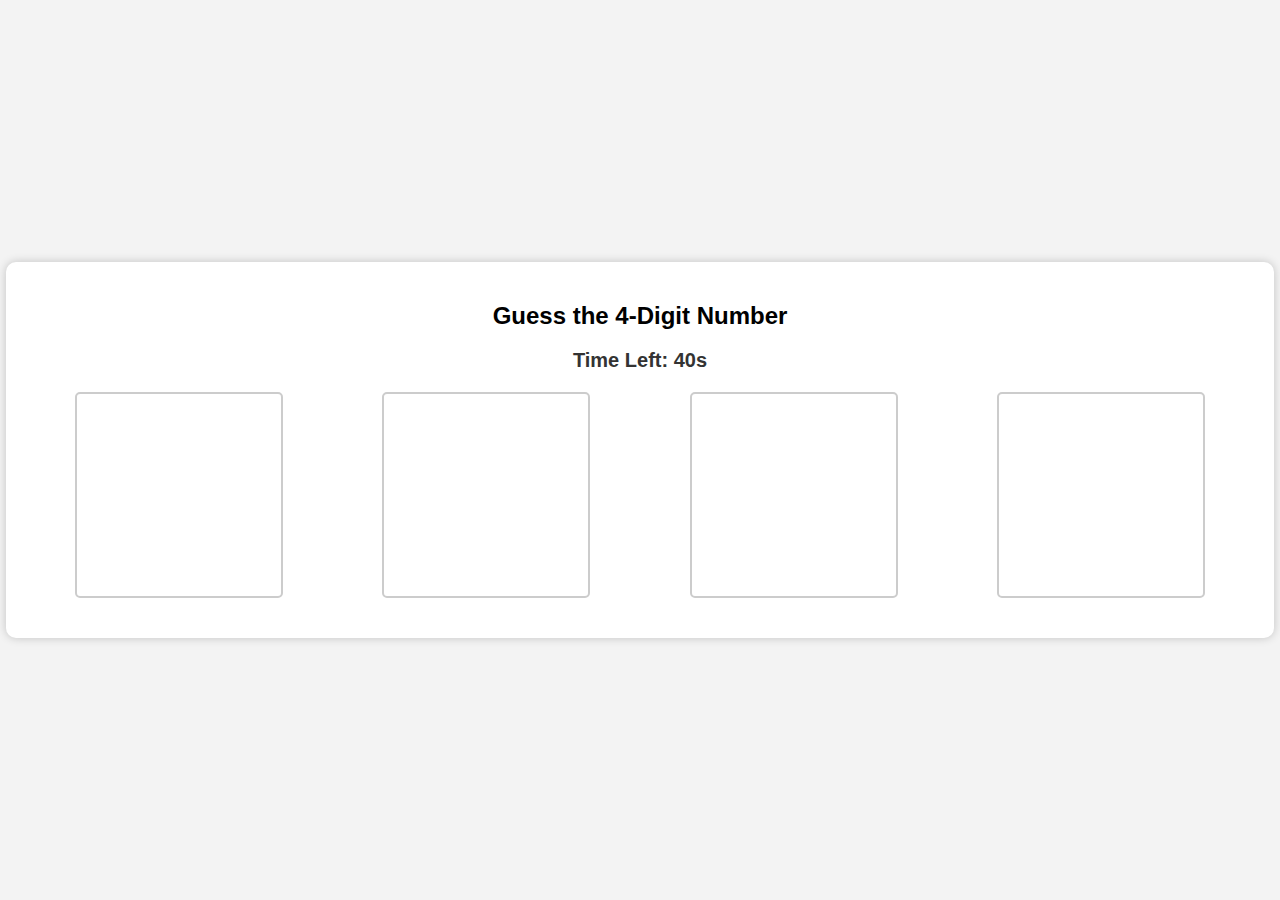
<file: game/4digits/index.html>
<!DOCTYPE html>
<html lang="en">
<head>
<meta charset="UTF-8">
<meta name="viewport" content="width=device-width, initial-scale=1.0">
<title>4-Digit Guessing Game</title>
<style>
    body {
        font-family: Arial, sans-serif;
        display: flex;
        justify-content: center;
        align-items: center;
        height: 100vh;
        margin: 0;
        background-color: #f3f3f3;
    }
    .game-container {
        text-align: center;
        width: 96%;
        background: #fff;
        padding: 20px;
        border-radius: 10px;
        box-shadow: 0px 0px 10px rgba(0, 0, 0, 0.2);
    }
    .number-input {
        display: flex;
        justify-content: space-around;
        margin: 20px 0;
    }
    .number-input input {
        width: 200px;
        height: 200px;
        text-align: center;
        font-size: 100px;
        border-radius: 5px;
        border: 2px solid #ccc;
    }
    .number-input input.correct {
        background-color: #8BC34A;
    }
    .number-input input.partial {
        background-color: #FFEB3B;
    }
    .number-input input.wrong {
        background-color: #FF5252;
    }
    .status {
        font-size: 18px;
        margin-top: 10px;
    }
    .timer {
        font-size: 20px;
        font-weight: bold;
        color: #333;
    }
</style>
</head>
<body>
<div class="game-container">
    <h2>Guess the 4-Digit Number</h2>
    <div class="timer">Time Left: <span id="timer">40</span>s</div>
    <div class="number-input">
        <input type="text" maxlength="1" id="digit1" oninput="moveToNext(1)">
        <input type="text" maxlength="1" id="digit2" oninput="moveToNext(2)">
        <input type="text" maxlength="1" id="digit3" oninput="moveToNext(3)">
        <input type="text" maxlength="1" id="digit4" oninput="moveToNext(4)">
    </div>
    <div class="status" id="status"></div>
</div>

<script>
    const targetNumber = generateUniqueRandomNumber();
    let attempts = 0;
    let timeLeft = 40;
    let interval = setInterval(updateTimer, 1000);

    function generateUniqueRandomNumber() {
        const digits = [];
        while (digits.length < 4) {
            const randomDigit = Math.floor(Math.random() * 10);
            if (!digits.includes(randomDigit)) {
                digits.push(randomDigit);
            }
        }
        return digits;
    }

    function updateTimer() {
        timeLeft--;
        document.getElementById('timer').textContent = timeLeft;
        if (timeLeft <= 0) {
            clearInterval(interval);
            alert("Time's up! You lost the game.");
            resetGame();
        }
    }

    function moveToNext(position) {
        const currentInput = document.getElementById(`digit${position}`);
        if (currentInput.value !== "" && position < 4) {
            document.getElementById(`digit${position + 1}`).focus();
        }
        if (position === 4 && allDigitsFilled()) {
            checkGuess();
        }
    }

    function allDigitsFilled() {
        for (let i = 1; i <= 4; i++) {
            if (document.getElementById(`digit${i}`).value === "") {
                return false;
            }
        }
        return true;
    }

    function checkGuess() {
        const guess = [
            document.getElementById('digit1').value,
            document.getElementById('digit2').value,
            document.getElementById('digit3').value,
            document.getElementById('digit4').value
        ];

        attempts++;
        let correctCount = 0;

        for (let i = 0; i < 4; i++) {
            const inputElement = document.getElementById(`digit${i+1}`);
            if (guess[i] == targetNumber[i]) {
                inputElement.className = "correct";
                correctCount++;
            } else if (targetNumber.includes(Number(guess[i]))) {
                inputElement.className = "partial";
            } else {
                inputElement.className = "wrong";
            }
        }

        if (correctCount === 4) {
            document.getElementById('status').textContent = "Congratulations! You've guessed correctly!";
            clearInterval(interval);
            return;
        }

        if (attempts % 4 === 0) {
            setTimeout(clearInputs, 1000);
        } else {
            setTimeout(() => {
                clearColors();
                clearInputs();
            }, 500);
        }
    }

    function clearInputs() {
        for (let i = 1; i <= 4; i++) {
            document.getElementById(`digit${i}`).value = "";
        }
        document.getElementById('digit1').focus();
    }

    function clearColors() {
        for (let i = 1; i <= 4; i++) {
            document.getElementById(`digit${i}`).className = "";
        }
    }

    function resetGame() {
        clearInterval(interval);
        interval = setInterval(updateTimer, 1000);
        timeLeft = 40;
        document.getElementById('timer').textContent = timeLeft;
        clearInputs();
        clearColors();
        document.getElementById('status').textContent = "";
        attempts = 0;
    }
</script>
</body>
</html>
</file>
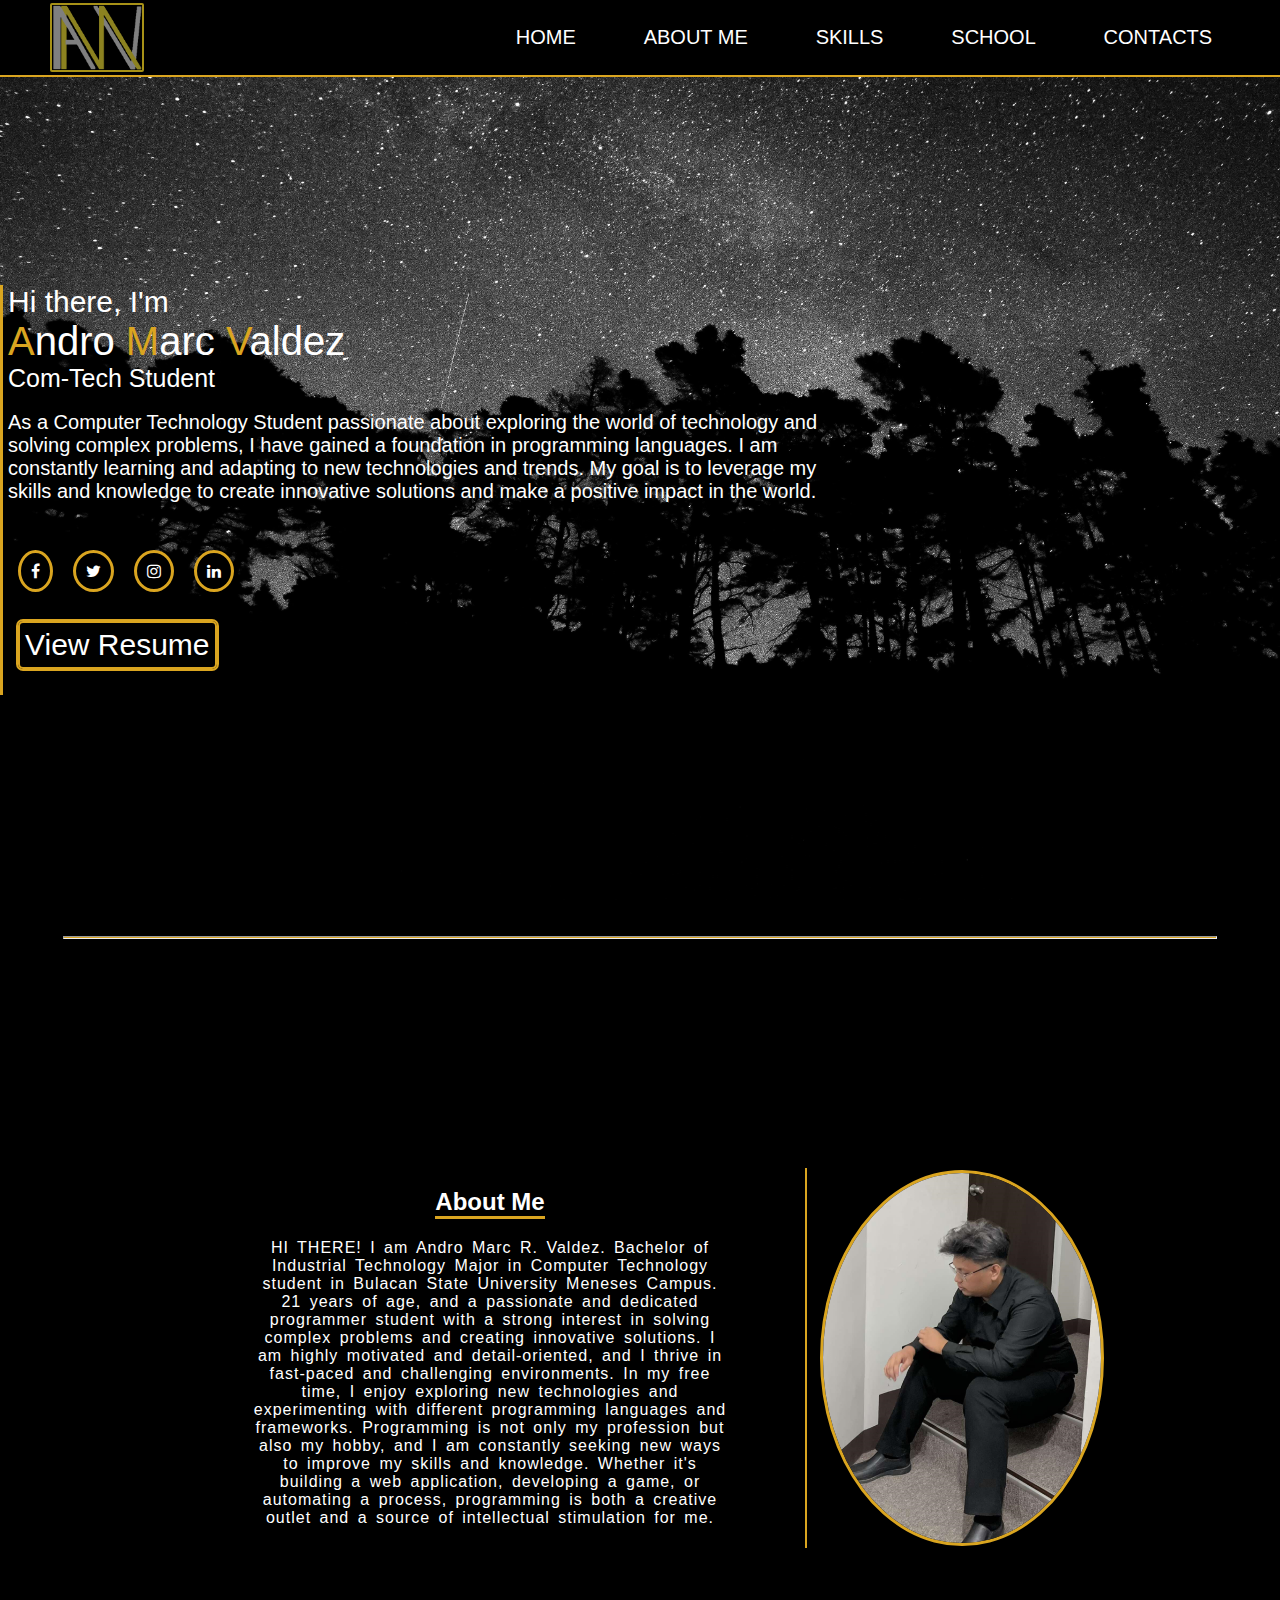
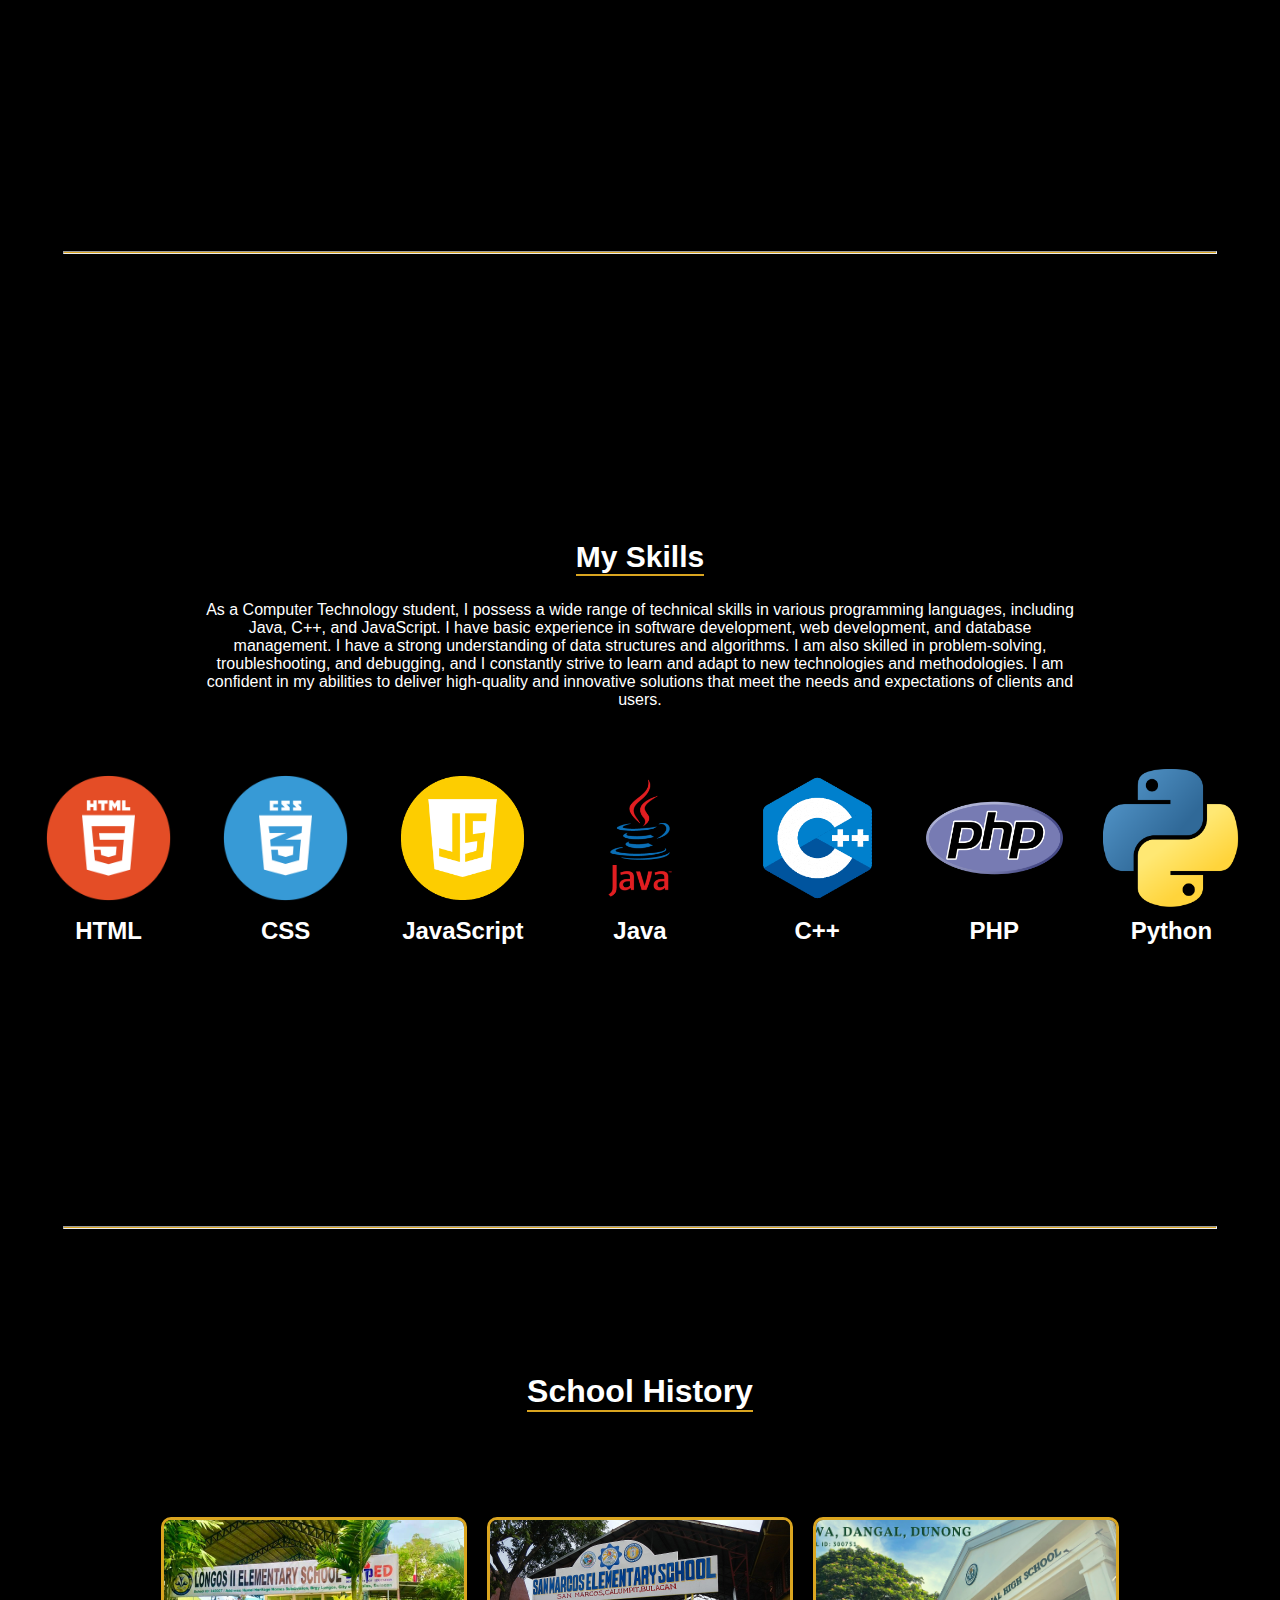
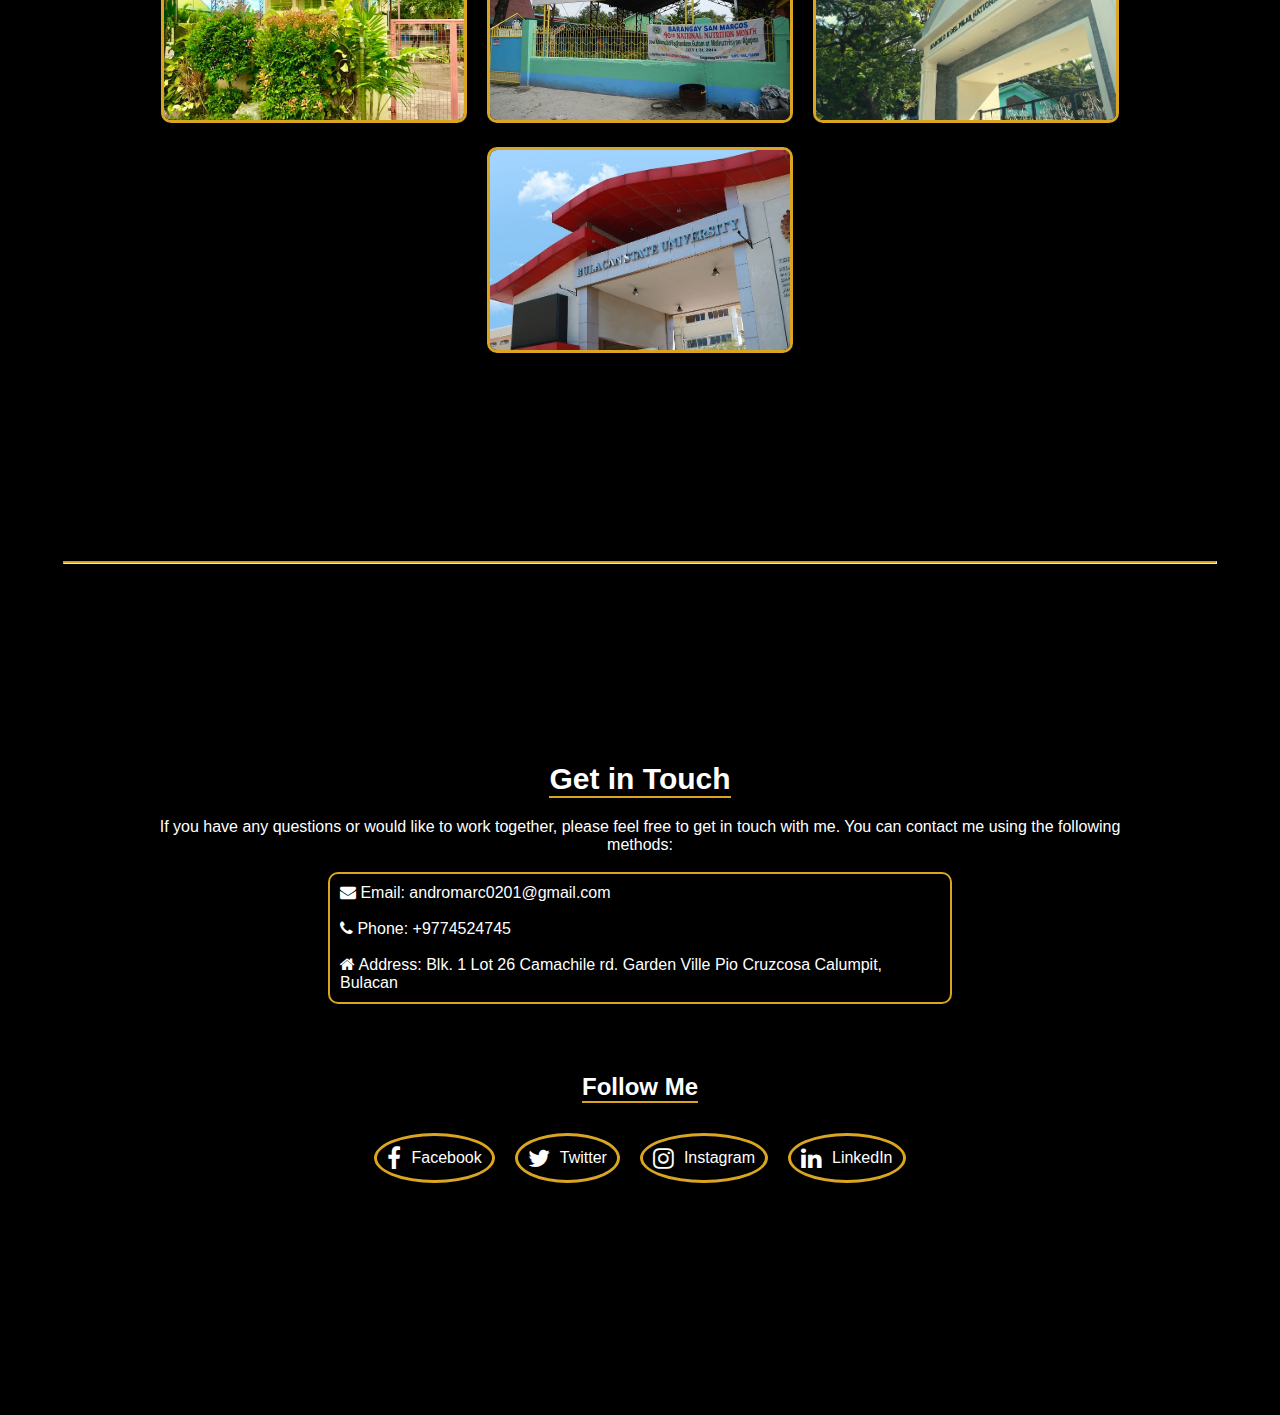
<file: Finals/Finals.html>
<!DOCTYPE html>
<html lang="en">
<head>
    <meta charset="UTF-8">
    <meta http-equiv="X-UA-Compatible" content="IE=edge">
    <meta name="viewport" content="width=device-width, initial-scale=1.0">

    <link rel="stylesheet" href="https://cdnjs.cloudflare.com/ajax/libs/font-awesome/4.7.0/css/font-awesome.min.css">
    <link rel="stylesheet" href="https://cdnjs.cloudflare.com/ajax/libs/font-awesome/4.7.0/css/font-awesome.min.css"> 
    <link rel="stylesheet" href="assets/style/Finals.css">
    <script src="assets/js/Finals.js"></script>

    <title>My Portfolio</title>

</head>

<body>

    <!-- NAVBAR -->

    <div id="navbar">
            <div id="navleft">
                <div id="logo">                    
                        <img src="assets/images/logo-removebg-preview.png" alt="logo" class="main">
                </div>
            </div>
            <div id="navright">
                    <div class="button" onclick="home()">HOME</div>
                    <div class="button" onclick="about()">ABOUT ME</div>
                    <div class="button" onclick="skills()">SKILLS</div>
                    <div class="button" onclick="credentials()">SCHOOL</div>
                    <div class="button" onclick="contacts()">CONTACTS</div>
                    
            </div>
    </div>

    <!-- NAVBAR -->

    <!-- HOME -->

    <div id="home">
        <div id="navhome"></div>
        <div id="containerhome">
            <div id="contenthome">
                <div id="linehome"></div>
                <p id="text1">
                    <span class="F">Hi there, I'm</span>
                    <br>
                    <span class="S"><span class="goldletter">A</span>ndro <span class="goldletter">M</span>arc <span class="goldletter">V</span>aldez</span>
                    <br>
                    <span class="T">Com-Tech Student</span>
                    <br><br>
                    <span class="F2">As a Computer Technology Student passionate about exploring the world of technology and solving complex problems, I have gained a foundation in programming languages. I am constantly learning and adapting to new technologies and trends. My goal is to leverage my skills and knowledge to create innovative solutions and make a positive impact in the world.</span>
                </p>
                <div id="socials">
                    <ul>
                        <li><a href="https://www.facebook.com/AndroMarc02/" target="_blank"><i class="fa fa-facebook"></i></a></li>
                        <li><a href="https://twitter.com/andro28532151" target="_blank"><i class="fa fa-twitter"></i></a></li>
                        <li><a href="https://www.instagram.com/valdez_andro01/" target="_blank"><i class="fa fa-instagram"></i></a></li>
                        <li class="NP"><a href="https://www.linkedin.com/in/andro-marc-valdez-5b5930275/" target="_blank"><i class="fa fa-linkedin"></i></a></li>
                    </ul>
                </div>
                <div id="resume">
                    <div class="buttonhome">
                        <a href="assets/doc/Resume2.pdf" target="_blank" style="color:#FFFFFF;">View Resume</a><i class="fa fa-paper"></i>
                    </div>
                </div>
            </div>
        </div>
    </div>

    <!-- HOME -->

    <!-- ABOUT -->

    <div id="about">
        <div id="navabout"><hr></div>
        <div id="containerabout">
            <div id="contentabout">
                <div id="leftabout">
                    <h2>About Me</h2>
                <p>HI THERE! I am Andro Marc R. Valdez. Bachelor of Industrial Technology Major in Computer Technology student in Bulacan State University Meneses Campus. 21 years of age, and a passionate and dedicated programmer student with a strong interest in solving complex problems and creating innovative solutions. I am highly motivated and detail-oriented, and I thrive in fast-paced and challenging environments. In my free time, I enjoy exploring new technologies and experimenting with different programming languages and frameworks. Programming is not only my profession but also my hobby, and I am constantly seeking new ways to improve my skills and knowledge. Whether it's building a web application, developing a game, or automating a process, programming is both a creative outlet and a source of intellectual stimulation for me.</p>
                </div>
                <div id="lineabout"></div>
                <div id="rightabout">
                    <img id="Mypic" src="assets/images/displayPicture.png" alt="">
                </div>
            </div>
        </div>
    </div>

    <!-- ABOUT -->

    <!-- SKILLS -->

    <div id="navskills"><hr></div>
    <div id="skills">
        <div id="topskills">
            <h2 class="skillstoptext">My Skills</h2>
            <div class="sentence">
                <p class="skillsentence">As a Computer Technology student, I possess a wide range of technical skills in various programming languages, including Java, C++, and JavaScript. I have basic experience in software development, web development, and database management. I have a strong understanding of data structures and algorithms. I am also skilled in problem-solving, troubleshooting, and debugging, and I constantly strive to learn and adapt to new technologies and methodologies. I am confident in my abilities to deliver high-quality and innovative solutions that meet the needs and expectations of clients and users.</p>
            </div>
        </div>

        <div class="containerskills">
            <div class="skills">
                <div class="skill">
                    <img src="assets/images/HTML.png" alt="">
                    <h2 class="skilltext">HTML</h2>
                </div>
                <div class="skill">
                    <img src="assets/images/css.png" alt="">
                    <h2 class="skilltext">CSS</h2>
                </div>
                <div class="skill">
                    <img src="assets/images/JavaScript.png" alt="">
                    <h2 class="skilltext">JavaScript</h2>
                </div>
                <div class="skill">
                    <img src="assets/images/java.png" alt="">
                    <h2 class="skilltext">Java</h2>
                </div>
                <div class="skill">
                    <img src="assets/images/c++.png" alt="">
                    <h2 class="skilltext">C++</h2>
                </div>
                <div class="skill">
                    <img src="assets/images/PHP.png" alt="">
                    <h2 class="skilltext">PHP</h2>
                </div>
                <div class="skill">
                    <img src="assets/images/python.png" alt="Git">
                    <h2 class="skilltext">Python</h2>
                </div>
            </div>
        </div>
    </div>


    <!-- SKILLS -->

    <!-- SCHOOL -->

    <div id="navcredentials"><hr></div>
    <div id="credentials">
        
        <div class="toptextcreds">
            <h1>School History</h1>
        </div>
        <div id="containercreds">

            <div id="contentcreds">
                <div class="School">
                    <img src="assets/images/LES.jpg" alt="">
                    <div class="credsinfo">
                        <h2>Longos Elementary <br> School</h2><br>
				        <p>2009-2011</p>
                    </div>
                </div>
                <div class="School">
                    <img src="assets/images/SMES.jpg" alt="">
                    <div class="credsinfo">
                        <h2>San Marcos Elementary School</h2><br>
				        <p>2011-2015</p>
                    </div>
                </div>
                <div class="School">
                    <img src="assets/images/CELO.jpg" alt="">
                    <div class="credsinfo">
                        <h2>Marcelo H. Del Pilar <br> National High School</h2><br>
				        <p>2015-2021 <br><br><span>GRADE 11 - With Honor. <br>GRADE 12 - With Honor.</span></p>
                    </div>
                </div>
                <div class="School">
                    <img src="assets/images/BSU.jpg" alt="">
                    <div class="credsinfo">
                        <h2>Bulacan State University Meneses-Campus</h2><br>
				        <p>2021-Present <br><br><span>Gold Gear - President's Lister(2022-2023)<br>Gold Gear - President's Lister(2023-2024)</span></p>
                    </div>
                </div>
            </div>
        </div>
    </div>

    <!-- SCHOOL -->



    <!-- CONTACTS -->

    <div id="navcontacts"><hr></div>
    <div id="contacts">
        <div id="containercontacts">
            <div class="contentcontacts">
                <h2 class="contactstop">Get in Touch</h2>
                <p>If you have any questions or would like to work together, please feel free to get in touch with me. You can contact me using the following methods:</p><br>
                <ul>
                    <li><i class="fa fa-envelope"></i>  Email: <a href="mailto:andromarc0201@gmail.com" style="color:#FFFFFF;">andromarc0201@gmail.com</a></li><br>
                    <li><i class="fa fa-phone"></i> Phone: <a href="tel:+9774524745" style="color:#FFFFFF;">+9774524745</a></li><br>
                    <li><i class="fa fa-home"></i> Address: Blk. 1 Lot 26 Camachile rd. Garden Ville Pio Cruzcosa Calumpit, Bulacan</li>
                </ul>
            </div>
            <div class="contentcontacts2">
                <h2>Follow Me</h2>
                <ul>
                    <li><a href="https://www.facebook.com/AndroMarc02/" target="_blank"><i class="fa fa-facebook"></i> Facebook</a></li>
                    <li><a href="https://twitter.com/andro28532151" target="_blank"><i class="fa fa-twitter"></i> Twitter</a></li>
                    <li><a href="https://www.instagram.com/valdez_andro01/" target="_blank"><i class="fa fa-instagram"></i> Instagram</a></li>
                    <li><a href="https://www.linkedin.com/in/andro-marc-valdez-5b5930275/" target="_blank"><i class="fa fa-linkedin"></i> LinkedIn</a></li>
                </ul>
            </div>
        </div>
    </div>

    <!-- CONTACTS -->
    
</body>
</html>
</file>
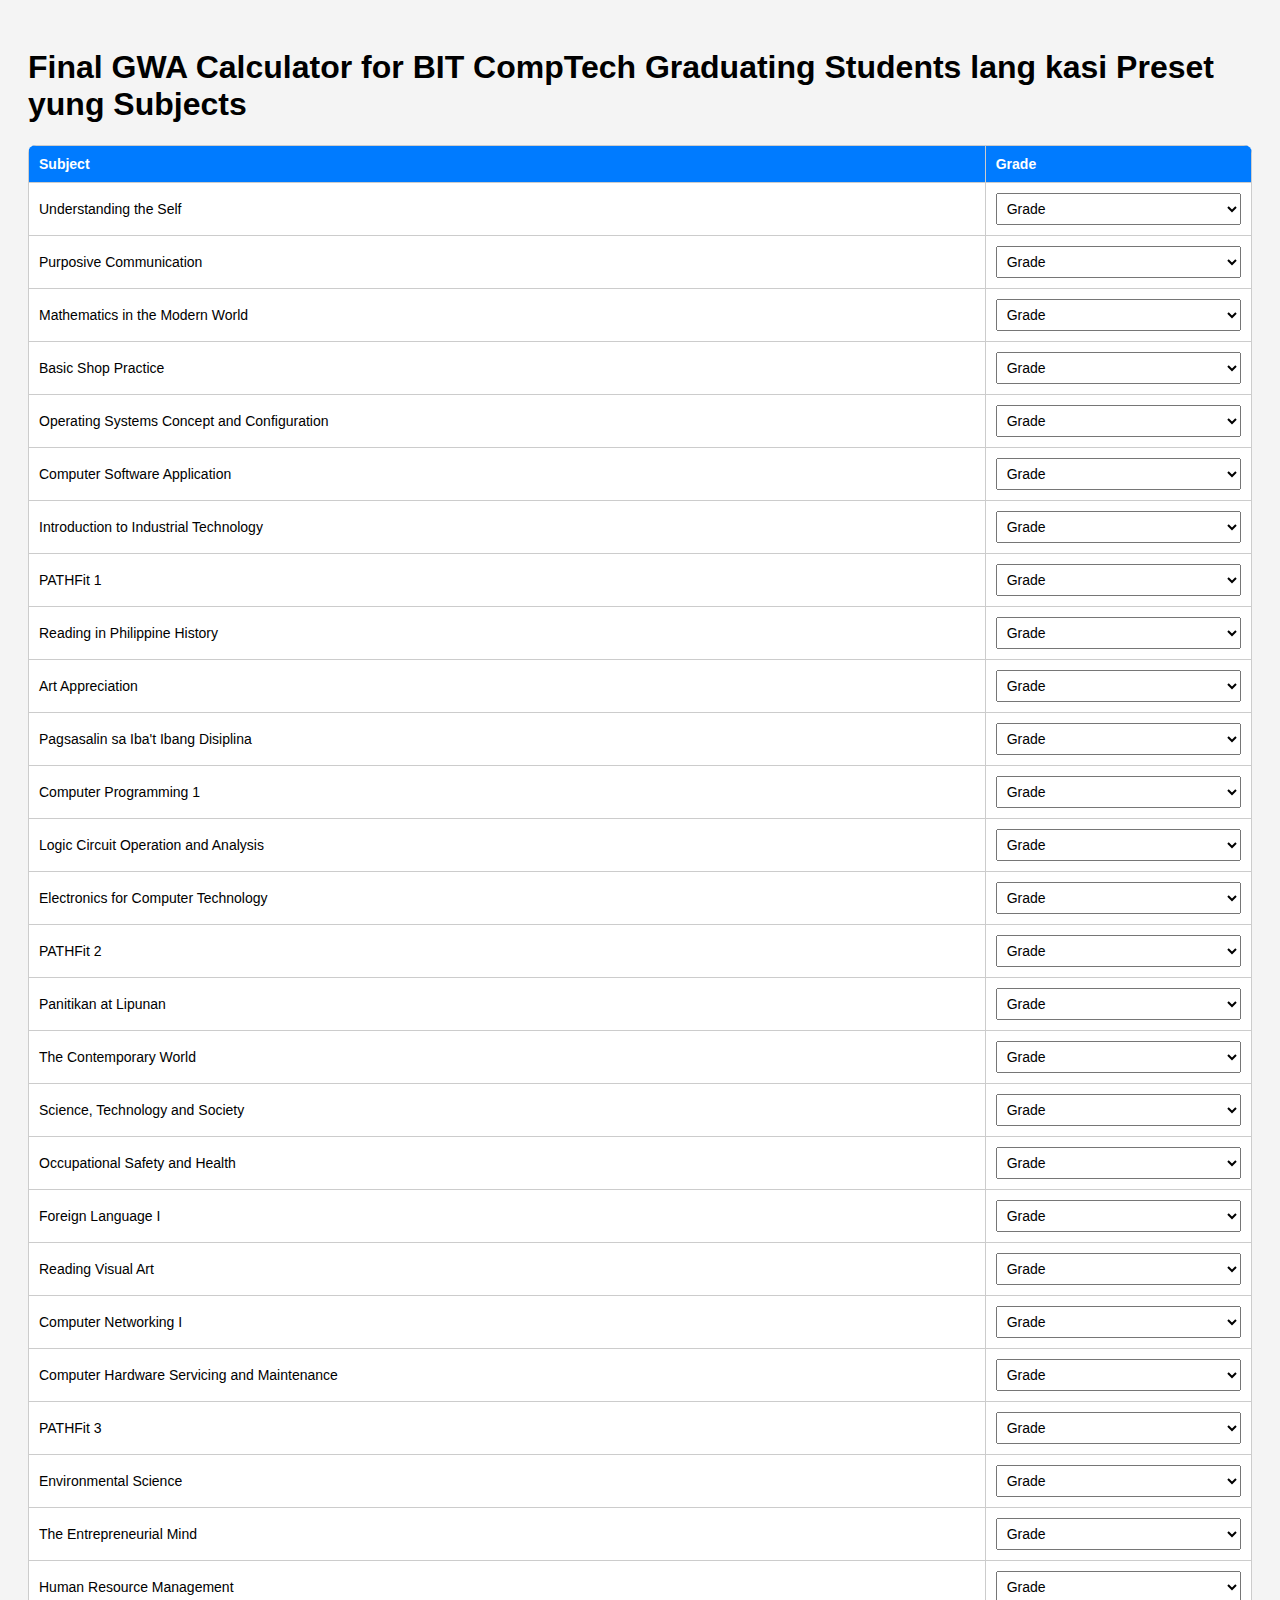
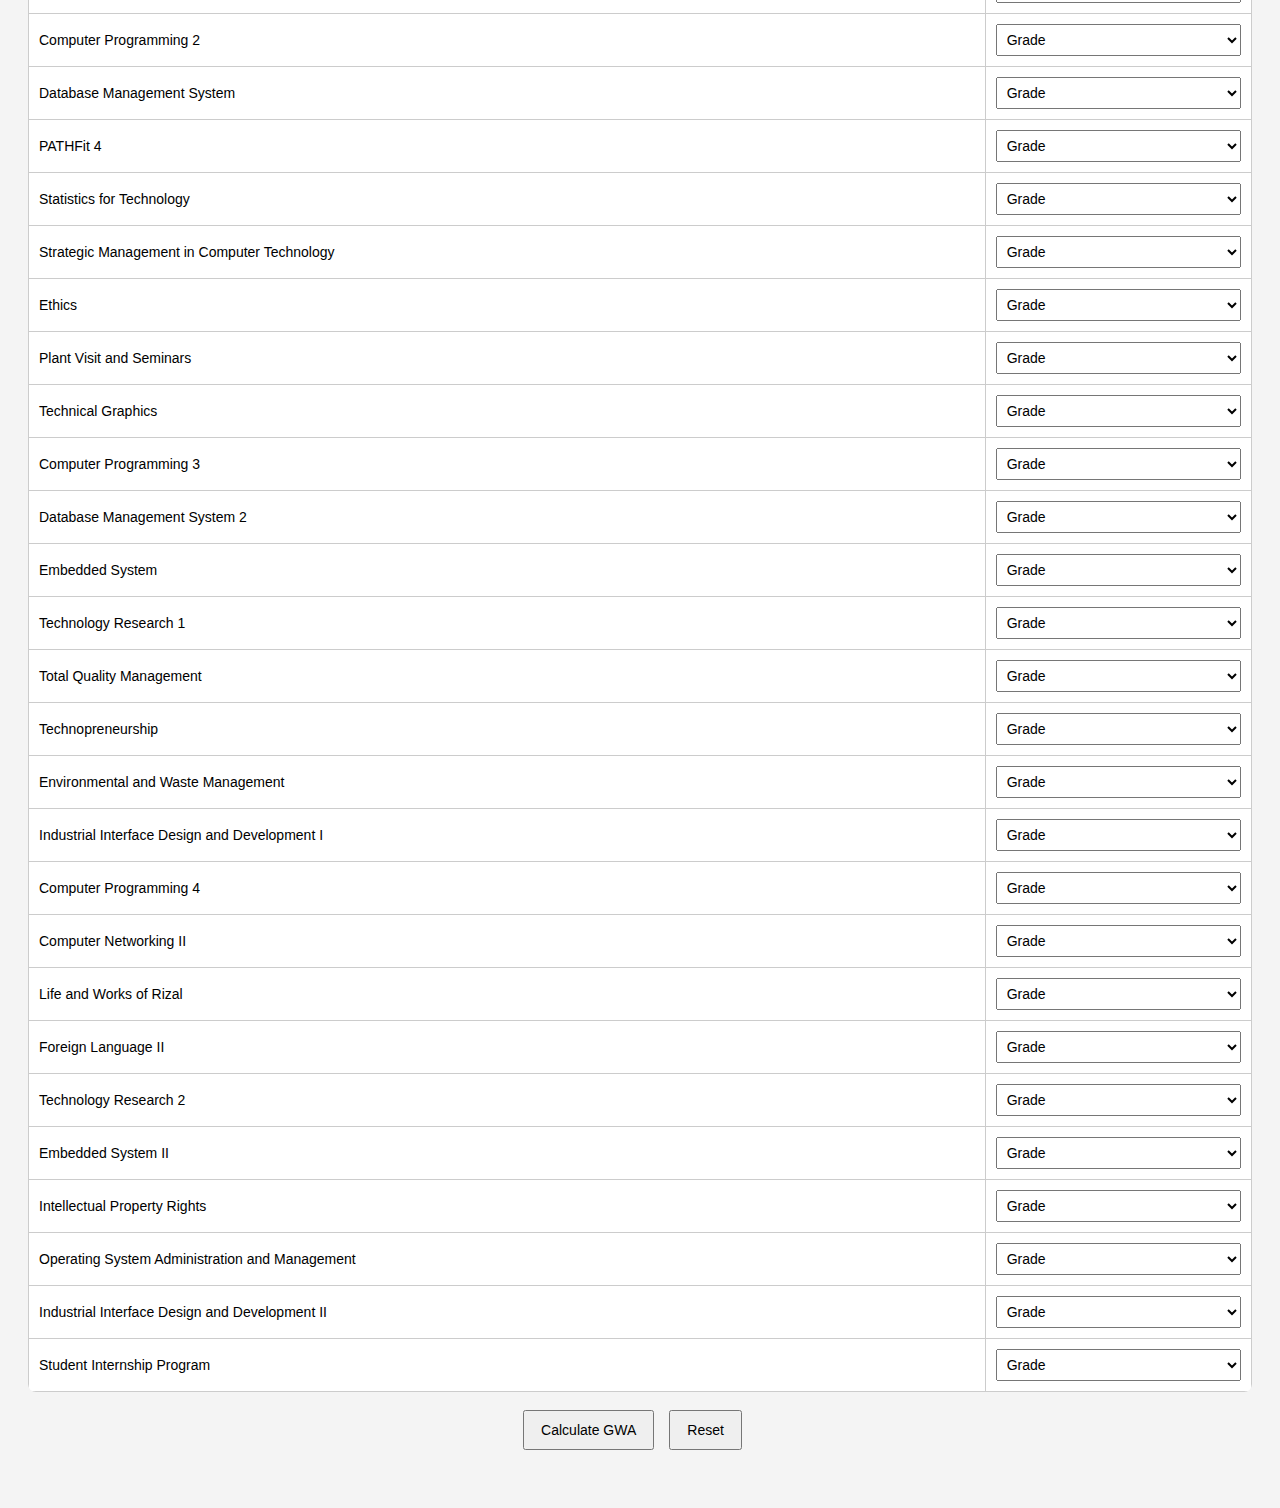
<file: GWA/GWACalcuClean.html>
<!DOCTYPE html>
<html lang="en">
<head>
  <meta charset="UTF-8">
  <title>GWA Calculator</title>
  <style>
    body {
      font-family: Arial, sans-serif;
      padding: 20px;
      background-color: #f4f4f4;
    }

    .main {
      display: flex;
      flex-direction: column;
      justify-content: center;
      align-items: center;
    }
    
    .table-container {
      overflow-x: auto;
      background-color: white;
      border-radius: 8px;
      width: 100%;
    }

    table {
      width: 100%;
      border-collapse: collapse;
    }

    th, td {
      border: 1px solid #ccc;
      padding: 10px;
      text-align: left;
      font-size: 14px;
    }

    th {
      background-color: #007BFF;
      color: white;
    }

    select {
      padding: 6px;
      width: 100%;
      font-size: 14px;
    }

    button {
      padding: 10px 16px;
      font-size: 14px;
      margin-bottom: 10px;
      cursor: pointer;
    }

    .actions {
      display: flex;
      flex-wrap: wrap;
      align-items: center;
      gap: 15px;
      margin-bottom: 20px;
    }

    #result {
      font-size: 14px;
      font-weight: bold;
    }

    .hidden {
      display: none;
    }
    .modal {
      display: none; 
      position: fixed; 
      z-index: 1; 
      left: 0; top: 0; width: 100%; height: 100%;
      background-color: rgba(0,0,0,0.7);
    }
    .modal-content {
      background-color: #fff;
      margin: 10% auto; 
      padding: 20px; 
      border: 1px solid #888;
      width: 80%;
      max-width: 500px;
      text-align: center;
      position: relative;
    }
    .modal-content img {
      width: 100%;
      height: auto;
    }
    .modal-message {
      margin-top: 15px;
      font-size: 1.1em;
    }
    .close {
      position: absolute;
      right: 10px;
      top: 10px;
      font-size: 40px;
      cursor: pointer;
    }
  </style>

</head>
<body>

  <div class="main">
    <h1>Final GWA Calculator for BIT CompTech Graduating Students lang kasi Preset yung Subjects</h1>
    <div class="table-container">
        <table id="subjectTable">
        <thead>
          <tr>
            <th>Subject</th>
            <th class="hidden">Units</th>
            <th>Grade</th>
          </tr>
        </thead>
        <tbody>

        </tbody>
      </table>
    </div>
    <br>

    <div class="actions">
      <button onclick="calculateGWA()">Calculate GWA</button>
      <button onclick="resetGrades()">Reset</button>
      <span id="result"></span>
    </div>
  </div>

  <div id="imageModal" class="modal">
    <div class="modal-content">
      <span class="close" onclick="hideModal()">&times;</span><br><br>
      <img src="asd.gif" alt="Modal Image" />
      <div class="modal-message"><span id="modalResult"></span></div>
    </div>
  </div>

  <script>
    const subjects = [
      { name: "Understanding the Self", units: 3 },
      { name: "Purposive Communication", units: 3 },
      { name: "Mathematics in the Modern World", units: 3 },
      { name: "Basic Shop Practice", units: 3 },
      { name: "Operating Systems Concept and Configuration", units: 3 },
      { name: "Computer Software Application", units: 3 },
      { name: "Introduction to Industrial Technology", units: 2 },
      { name: "PATHFit 1", units: 2 },
      { name: "Reading in Philippine History", units: 3 },
      { name: "Art Appreciation", units: 3 },
      { name: "Pagsasalin sa Iba't Ibang Disiplina", units: 3 },
      { name: "Computer Programming 1", units: 3 },
      { name: "Logic Circuit Operation and Analysis", units: 3 },
      { name: "Electronics for Computer Technology", units: 3 },
      { name: "PATHFit 2", units: 2 },
      { name: "Panitikan at Lipunan", units: 3 },
      { name: "The Contemporary World", units: 3 },
      { name: "Science, Technology and Society", units: 3 },
      { name: "Occupational Safety and Health", units: 2 },
      { name: "Foreign Language I", units: 3 },
      { name: "Reading Visual Art", units: 3 },
      { name: "Computer Networking I", units: 3 },
      { name: "Computer Hardware Servicing and Maintenance", units: 3 },
      { name: "PATHFit 3", units: 2 },
      { name: "Environmental Science", units: 3 },
      { name: "The Entrepreneurial Mind", units: 3 },
      { name: "Human Resource Management", units: 3 },
      { name: "Computer Programming 2", units: 3 },
      { name: "Database Management System", units: 3 },
      { name: "PATHFit 4", units: 2 },
      { name: "Statistics for Technology", units: 3 },
      { name: "Strategic Management in Computer Technology", units: 3 },
      { name: "Ethics", units: 3 },
      { name: "Plant Visit and Seminars", units: 2 },
      { name: "Technical Graphics", units: 3 },
      { name: "Computer Programming 3", units: 3 },
      { name: "Database Management System 2", units: 3 },
      { name: "Embedded System", units: 3 },
      { name: "Technology Research 1", units: 3 },
      { name: "Total Quality Management", units: 3 },
      { name: "Technopreneurship", units: 3 },
      { name: "Environmental and Waste Management", units: 3 },
      { name: "Industrial Interface Design and Development I", units: 3 },
      { name: "Computer Programming 4", units: 3 },
      { name: "Computer Networking II", units: 3 },
      { name: "Life and Works of Rizal", units: 3 },
      { name: "Foreign Language II", units: 3 },
      { name: "Technology Research 2", units: 3 },
      { name: "Embedded System II", units: 3 },
      { name: "Intellectual Property Rights", units: 3 },
      { name: "Operating System Administration and Management", units: 3 },
      { name: "Industrial Interface Design and Development II", units: 3 },
      { name: "Student Internship Program", units: 12 }
    ];

    const tableBody = document.querySelector("#subjectTable tbody");

    function generateGradeOptions() {
      let options = '<option value="" disabled selected>Grade</option>';
      for (let grade = 1.00; grade <= 3.00; grade += 0.25) {
        options += `<option value="${grade.toFixed(2)}">${grade.toFixed(2)}</option>`;
      }
      return options;
    }

    subjects.forEach((subject, index) => {
      const row = document.createElement("tr");
      row.innerHTML = `
        <td>${subject.name}</td>
        <td class="hidden">${subject.units}</td>
        <td>
          <select id="grade-${index}" required>
            ${generateGradeOptions()}
          </select>
        </td>
      `;
      tableBody.appendChild(row);
    });

    function calculateGWA() {
      let totalWeighted = 0;
      let totalUnits = 0;
      let lowestGrade = 0;
    
      for (let i = 0; i < subjects.length; i++) {
        const gradeEl = document.getElementById(`grade-${i}`);
        const grade = parseFloat(gradeEl.value);
    
        if (isNaN(grade)) {
          gradeEl.scrollIntoView({ behavior: 'smooth', block: 'center' });
          gradeEl.focus();
          document.getElementById("result").textContent = "Please complete all grades.";
          return;
        }
    
        if (grade > lowestGrade) {
          lowestGrade = grade;
        }
    
        totalWeighted += grade * subjects[i].units;
        totalUnits += subjects[i].units;
      }
    
      const gwaRaw = totalWeighted / totalUnits;
      const gwaDisplay = parseFloat(gwaRaw.toFixed(5));
      const gwaForHonor = parseFloat(gwaRaw.toFixed(2));
    
      let honor = "";
    
      if (gwaForHonor <= 1.20 && lowestGrade <= 2.00) {
        honor = "Summa Cum Laude";
      } else if (gwaForHonor <= 1.45 && lowestGrade <= 2.25) {
        honor = "Magna Cum Laude";
      } else if (gwaForHonor <= 1.75 && lowestGrade <= 2.50) {
        honor = "Cum Laude";
      } else {
        honor = "No Latin Honor";
      }
    
      document.getElementById("imageModal").style.display = "block";
      document.getElementById("result").textContent = `Your GWA is: ${gwaDisplay.toFixed(5)} | ${honor}`;
      document.getElementById("modalResult").textContent = `Your GWA is: ${gwaDisplay.toFixed(5)} | ${honor}`;
    }

    function hideModal() {
      document.getElementById("imageModal").style.display = "none";
    }

    window.onclick = function(event) {
      const modal = document.getElementById("imageModal");
      if (event.target == modal) {
        modal.style.display = "none";
      }
    }
    
    function resetGrades() {
      subjects.forEach((_, index) => {
        document.getElementById(`grade-${index}`).value = "";
      });
      document.getElementById("result").textContent = "";
    }
  </script>

</body>
</html>
</file>
<file: Finals/assets/style/Finals.css>
/* UNIVERSAL */

*
{
    padding: 0px;
    margin: 0px;
    text-decoration: none;
    scroll-behavior: smooth;
    text-decoration: none;
    font-family: 'Gill Sans', 'Gill Sans MT', Calibri, 'Trebuchet MS', sans-serif;
    
    /* outline: red dotted 2px; */

}
#contacts, #credentials, #about, #skills
{
    width: 85vh;
}
hr
{
    width: 90%;
    height: 1px;
    background-color: goldenrod;
}
#bg1
{
    height: 100vh;
    width: 100vw;
}

/* UNIVERSAL */

/* NAVBAR */

#logo
{
    display: flex;
    padding-top: 3px;
    float: left;
    padding-left: 50px;
}
img.main
{
    height: 65px;
    width: 90px;
    border: 2px solid rgb(167, 145, 23);
    border-radius: 2px;
}
.button
{    
    font-size: 20px;
    display: inline-block;
    position: relative;  
    color: white;
    transition: 0.4s all ease;
}
.button:hover
{
    color: white;
    transition: 0.4s all ease;
}
.button::after
{
    content: '';
    position: absolute;
    width: 100%;
    transform: scaleX(0);
    height: 2px;
    bottom: -5px;
    left: 0;
    background-color: goldenrod;
    transform-origin: bottom right;
    transition: transform 0.5s ease-out;
}
.button:hover::after
{
    transform: scaleX(1);
    transform-origin: bottom left;
}
#navbar
{
    background-color: black;
    height: 75px;
    width: 100vw;
    display: flex;
    position: fixed;
    z-index: 999;
    border-bottom: 2px solid goldenrod;
}
#navleft
{
    width: 35vw;
}
#navright
{
    width: 65vw;
    display: flex;
    justify-content: space-evenly;
    align-items: center;
    cursor: pointer;
}
#navskills, #navcredentials, #navcontacts, #navabout
{
    height: 75px;
    background-color: black;
    display: flex;
    justify-content: center;
    align-items: center;
}
#home, #skills, #credentials, #contacts, #about
{
    height: auto;
    width: 100%;
}

/* NAVBAR */

/* HOME */
.goldletter
{
    color: goldenrod;
}
#containerhome
{
    width: 100%;
    height: 100vh;
    display: flex;
    justify-content: center;
    align-items: center;
    background-image: url(../images/bg1.jpg);
    background-size: cover;
}
#contenthome
{
    height: 500px;
    width: 1300px;
    display: grid;
    grid-template-columns: 3px 1fr 1fr 1fr;
    grid-template-rows: 80px 250px 50px 100px;
    gap: 5px;
}
#linehome
{
    background-color: goldenrod;
    grid-column: 1/1;
    grid-row: 2/5;
}
#socials
{
    grid-row: 3/4;
    grid-column: 2/3;
}
#socials ul 
{
	display: flex;
	flex-wrap: wrap;    
	align-items: center;
	list-style: none;
	padding: 0;
	margin: 0;
}
#socials li 
{
	margin: 10px;
}
#socials a 
{
	display: flex;
	align-items: center;
	padding: 10px;
	background-color: black;
	color: white;
    border: 3px solid goldenrod;
	border-radius: 50%;
	transition: background-color 0.5s ease;
}
#socials a:hover 
{
	background-color: #333;
	color: #fff;
}
#text1
{
    grid-row: 2/3;
    grid-column: 2/4;
}
.F
{
    font-size: 30px;
    color: white;
}
.S
{
    font-size: 40px;
    color: white;
}
.T
{
    font-size: 25px;
    color: white;
}
.F2
{
    font-size: 20px;
    color: white;
}
#resume
{
    color: white;
    grid-column: 2/3;
    grid-row: 4/5;
    display: flex;
    align-items: center;
}
.buttonhome
{
    padding: 5px;
    margin: 10px;
    font-size: 30px;
    height: fit-content;
    width: fit-content;
    border: 2px solid goldenrod;
    text-decoration: none;
    border-radius: 5px;
    color: white;
    outline: 2px solid goldenrod;
    transition: background-color 0.5s ease;
}
#resume .buttonhome:hover 
{
	background-color: #333;
	color: #fff;
    outline-offset: 3px;
}

/* HOME */

/* SKILLS */
#skills
{
    height: 100vh;
    display: flex;
    flex-direction: column;
    justify-content: center;
    align-items: center;
}
#topskills 
{
	background-color: black;
	color: white;
	padding: 20px;
	text-align: center;
    display: flex;
    flex-direction: column;
    justify-content: center;
    align-items: center;
}

.skillstoptext
{
	margin: 25px;
    font-size: 30px;
    border-bottom: 2px solid goldenrod;
    width: fit-content;
    text-align: center;
}

.containerskills
{
	background-color: black;
	padding: 20px;
    display: flex;
    flex-wrap: wrap;
}
.skills 
{
	display: flex;
	flex-wrap: wrap;
	justify-content: center;
}
.skill 
{
	flex: 1;
	margin: 20px;
	text-align: center;
    color: white;
}

.skill img 
{
	display: block;
	max-width: 100%;
	height: auto;
	margin-bottom: 10px;
}

.skilltext 
{
	font-size: 24px;
	margin: 0;
}
.sentence
{
    display: flex;
    justify-content: center;
    width: 70%;
}

/* SKILLS */

/* CREDS */

#credentials
{
    padding-bottom: 50px;
    height: 90vh;
    display: flex;
    align-items: center;
    justify-content: center;
    flex-direction: column;
}
.toptextcreds
{
    color: white;
    text-align: center;
    display: flex;
    justify-content: center;
}
.toptextcreds h1
{
    margin-bottom: 20px;
    text-align: center;
    color: white;
    border-bottom: 2px solid goldenrod;
}

#containercreds
{
    width: 100%;
    height: auto;
    display: flex;
    justify-content: center;
    align-items: center;
    padding-top: 75px;
}
#contentcreds
{
	display: flex;
	flex-wrap: wrap;
	justify-content: center;
	align-items: center;
}
.School
{
    position: relative;
	margin: 10px;
	overflow: hidden;
}
.School img
{
	width: 300px;
	height: 200px;
	object-fit: cover;
	transition: transform 0.3s ease;
    border:3px solid goldenrod;
    border-radius: 10px;
}
.School:hover img
{
    transform: scale(1.2);
}
.credsinfo
{
    position: absolute;
	top: 0;
	left: 0;
	background-color: rgba(0, 0, 0, 0.5);
	color: #fff;
	padding: 20px;
	width: 100%;
	height: 100%;
	opacity: 0;
	transition: opacity 0.3s ease;
}
.School:hover .credsinfo
{
    opacity: 1;
}

/* CREDS */

/* ABOUT */

#containerabout
{
    width: 100%;
    height: 85vh;
    display: flex;
    justify-content: center;
    align-items: center;
    padding-bottom: 75px;
}
#contentabout
{
    margin: 10px;
    height: 380px;
    width: 900px;
    display: grid;
    grid-template-columns: 600px 2px 280px;
    gap: 15px;
}
#leftabout
{
    color: white;
    padding: 10px;
    display: flex;
    flex-direction: column;
    justify-content: center;
    align-items: center;
}
#leftabout h2 
{
	margin-bottom: 20px;
    text-align: center;
    color: white;
    border-bottom: 3px solid goldenrod;
}
#leftabout p
{
    margin-left: 30px;
    margin-right: 30px;
    padding-left: 20px;
    padding-right: 20px;
    word-spacing: 3px;
    text-align: center;
    letter-spacing: 1px;
}
#rightabout
{
    display: flex;
    justify-content: center;
    align-items: center;
}
#lineabout
{
    background-color: goldenrod;
}
#Mypic
{
    border: 3px solid goldenrod;
    border-radius: 50%;
    height: 370px;
    background-color: black;
}
#home, #skills, #credentials, #contact, #about
{
    background-color: black;
}

/* ABOUT */

/* CONTACTS */

#contacts
{
    background-color: black;
    display: flex;
    justify-content: center;
    padding-top: 50px;
    height: 85vh;
    align-items: center;
}
.contentcontacts
{
    width: 1000px;
    height: 200px;
    display: flex;
    flex-direction: column;
    justify-content: center;
    align-items: center;
}
.contentcontacts2
{
    width: 1000px;
    height: 200px;
    display: flex;
    flex-direction: column;
    justify-content: center;
    align-items: center;
}
.contentcontacts h2 
{
	margin-bottom: 20px;
    text-align: center;
    color: white;
    border-bottom: 2px solid goldenrod;
}
.contentcontacts ul 
{
    width: 600px;
    color: white;
    list-style: none;
	padding: 10px;
	margin: 0;
    border: 2px solid goldenrod;
    border-radius: 10px;
}
.contentcontacts p
{
    color: white;
    text-align: center;
}
.contentcontacts2 
{
	margin: 50px 0;
}

.contentcontacts2 h2 
{
    border-bottom: 2px solid goldenrod;
	margin-bottom: 20px;
    text-align: center;
    color: white;
}

.contentcontacts2 ul 
{
	display: flex;
	flex-wrap: wrap;
	justify-content: center;
	align-items: center;
	list-style: none;
	padding: 0;
	margin: 0;
}

.contentcontacts2 li 
{
	margin: 10px;
}

.contentcontacts2 a 
{
	display: flex;
	align-items: center;
	padding: 10px;
	background-color: black;
	color: white;
    border: 3px solid goldenrod;
	border-radius: 50%;
	transition: background-color 0.3s ease;
}

.contentcontacts2 a:hover 
{
	background-color: #333;
	color: #fff;
}

.contentcontacts2 i 
{
	font-size: 24px;
	margin-right: 10px;
}
.contactstop
{
    font-size: 30px;
}

/* CONTACTS */


/* TABLET VIEW 800PX */

@media only screen and (max-width: 800px)
{

    /* HOME */

    #contenthome
    {
        height: 500px;
        width: 700px;
    }
    #socials
    {
        grid-row: 3/4;
        grid-column: 2/4;
    }
    #text1
    {
        grid-row: 2/3;
        grid-column: 2/5;
    }

    /* HOME */

    /* SKILLS */
    .containerskills
    {
        justify-content: center;
    }
    #skills
    {
        display: block;
        height: fit-content;
    }
    .skills
    {
        display: grid;
        grid-template-columns: 1fr 1fr 1fr 1fr;
        grid-template-rows: 1fr 1fr;
    }
    .skillstoptext
    {
        margin-top: 75px;
        font-size: 25px;
    }

    /* SKILLS */

    /* SCHOOL */

    .toptextcreds
    {
        margin-top: 100px;
    }
    #credentials
    {
        height: fit-content;
    }
    .toptextcreds
    {
        font-size: small;
    }

    /* ABOUT */


    #contentabout
    {
        height: 380px;
        width: 700px;
        grid-template-columns: 450px 2px 200px;
    }
    #Mypic
    {
        height: 270px;
    }
    #leftabout p
    {
        font-size: 12px;
    }

    /* ABOUT */

    /* CONTACTS */

    .contentcontacts
    {
        width: 700px;
        height: 200px;
    }
    .contentcontacts2
    {
        width: 700px;
        height: 200px;
    }
    .contactstop
    {
        font-size: 25px;
    }

    /* CONTACTS */

}

/* TABLET VIEW 800PX */

/* CELLPHONE VIEW 400PX */

@media only screen and (max-width: 426px)
{

    /* NAV */

    #navright
    {
        display: none;
    }

    /* NAV */

    /* HOME */

    #contenthome
    {
        width: 280px;
        grid-template-rows: 80px 250px 100px 50px 100px;
    }
    #text1
    {
        grid-row: 2/3;
        grid-column: 2/5;
    }
    .F
    {
        font-size: 20px;
        color: white;
    }
    .S
    {
        font-size: 30px;
        color: white;
    }
    .T
    {
        font-size: 15px;
        color: white;
    }
    .F2
    {
        font-size: 9px;
        color: white;
    }
    
    #resume
    {
        grid-column: 2/5;
        grid-row: 4/5;
    }
    .buttonhome
    {
        padding: 2px;
        margin: 10px;
        font-size: 20px;
    }
    #socials a 
    {
        grid-column: 2/5;
        height: 10px;
        width: 10px;
    }
    .NP
    {
        display: none;
    }

    /* HOME */

    /* SKILLS */
    
    .skill
    {
        display: flex;
        justify-content: center;
        flex-direction: column;
        align-items: center;
    }
    .skill img 
    {
        width: 70px;
        height: 70px;
    }
    .skills
    {
        align-items: center;
        justify-content: center;
        display: grid;
        grid-template-columns: 1fr 1fr;
    }
    .sentence
    {
        width: 300px;
        font-size: 13px;
        margin: 5px;
    }
    
    /* SKILLS */

    /* CREDS */

    #skills
    {
        padding-bottom: 50px;
    }
    .School img
    {
        width: 260px;
        height: 160px;
        object-fit: cover;
        transition: transform 0.3s ease;
        border:3px solid goldenrod;
        border-radius: 10px;
    }
    .credsinfo
    {
        font-size: small;
        position: absolute;
        top: 0;
        left: 0;
        background-color: rgba(0, 0, 0, 0.5);
        color: #fff;
        padding: 20px;
        width: 100%;
        height: 100%;
    }
    #containercreds
    {
        width: 100%;
        height: auto;
        display: flex;
        justify-content: center;
        align-items: center;
        padding-top: 25px;
    }
    .toptextcreds
    {
        padding-top: 25px;
    }
    
    /* CREDS */

    /* ABOUT */

    #contentabout
    {
        margin: 10px;
        height: 380px;
        width: 290px;
        display: flex;
        flex-direction: column;
    }
    #contenthome
    {
        display: grid;
        grid-template-columns: 3px 1fr 1fr 1fr;
        grid-template-rows: 80px 200px 50px 100px;
        gap: 5px;
    }
    #leftabout p
    {
        margin-left: 10px;
        margin-right: 10px;
        padding-left: 10px;
        padding-right: 10px;
        word-spacing: 3px;
        text-align: center;
        letter-spacing: 1px;
        font-size: 11px;
    }
    #lineabout
    {
        display: none;
    }
    #Mypic
    {
        display: none;
    }
    #containerabout
    {
        width: 100%;
        height: auto;
        display: flex;
        justify-content: center;
        align-items: center;
        padding: 0;
    }

    /* ABOUT */

    /* CONTACTS */

    .contentcontacts
    {
        width: 280px;
        height: 200px;
        padding-bottom: 20px;
    }
    .contentcontacts2
    {
        width: 280px;
        height: 200px;
    }
    .contentcontacts ul 
    {
        width: 260px;
    }

    /* CONTACTS */

}

/* CELLPHONE VIEW 400PX */
</file>
